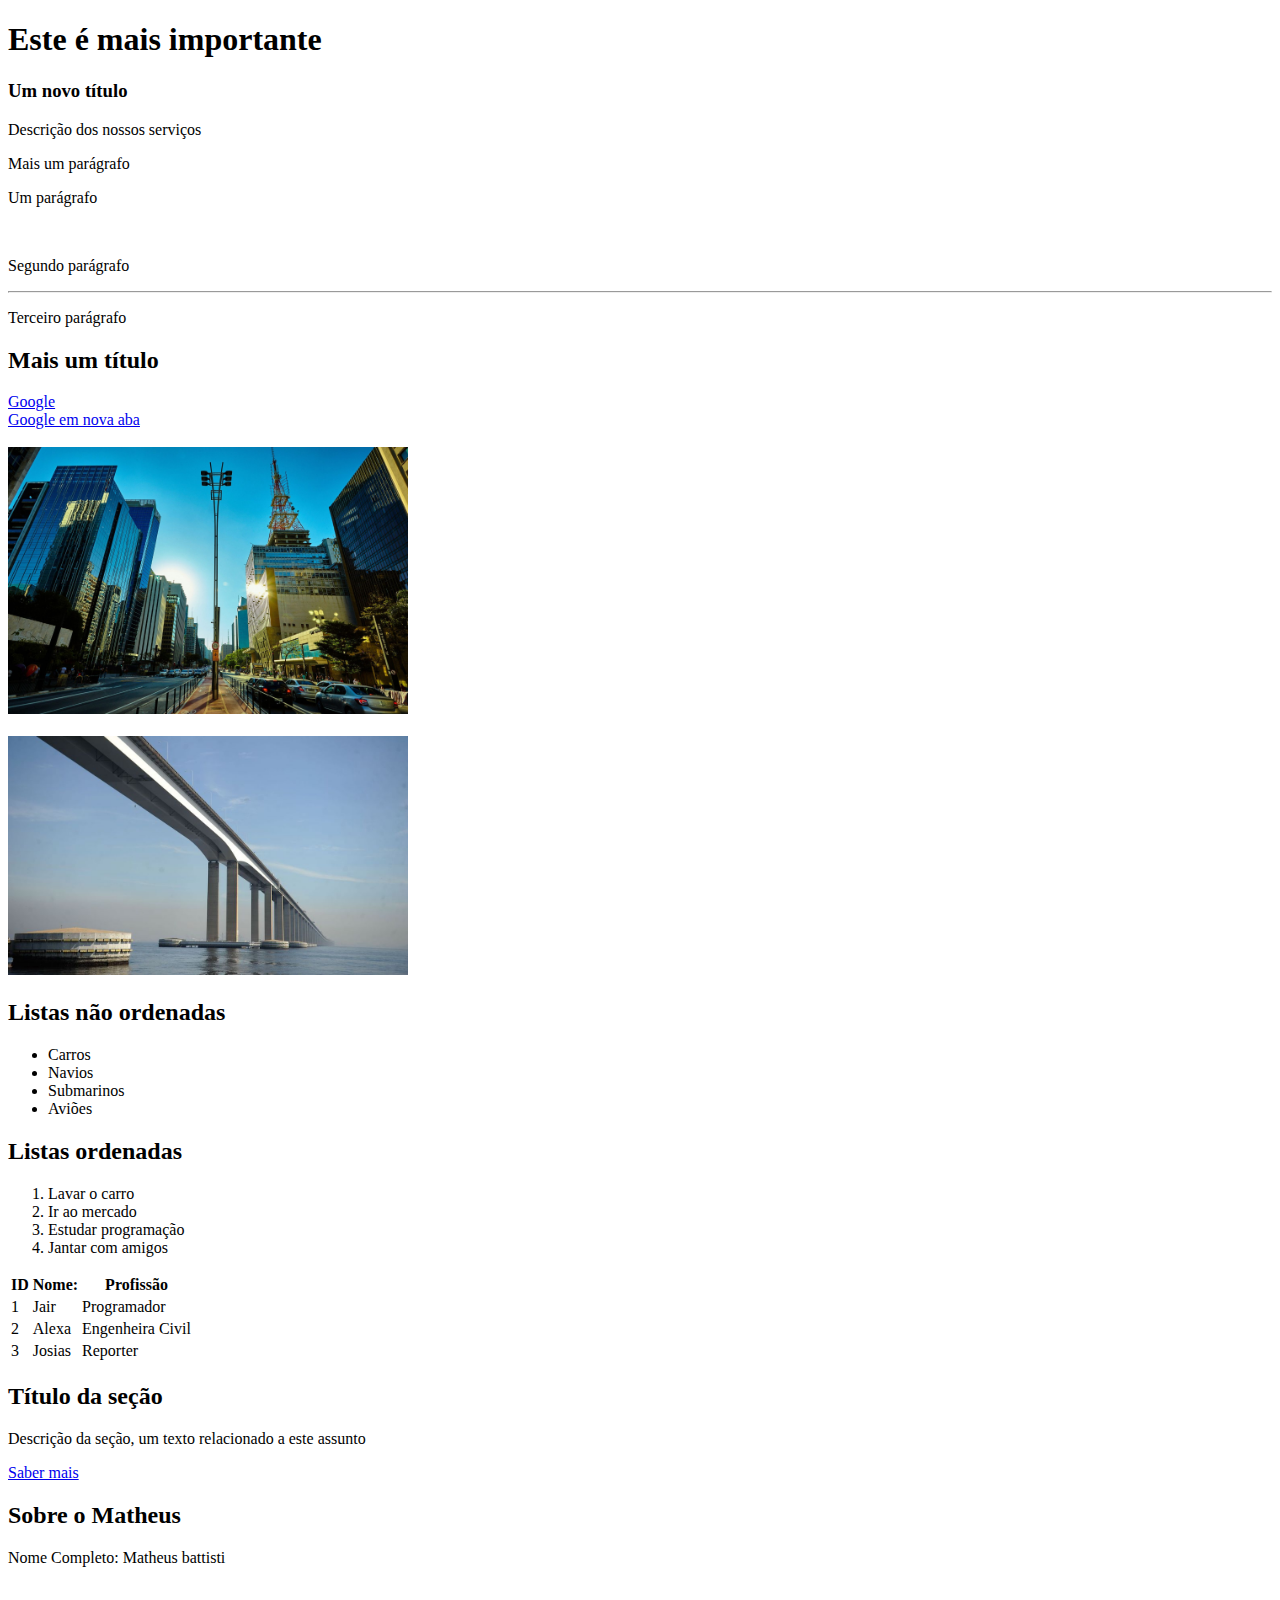
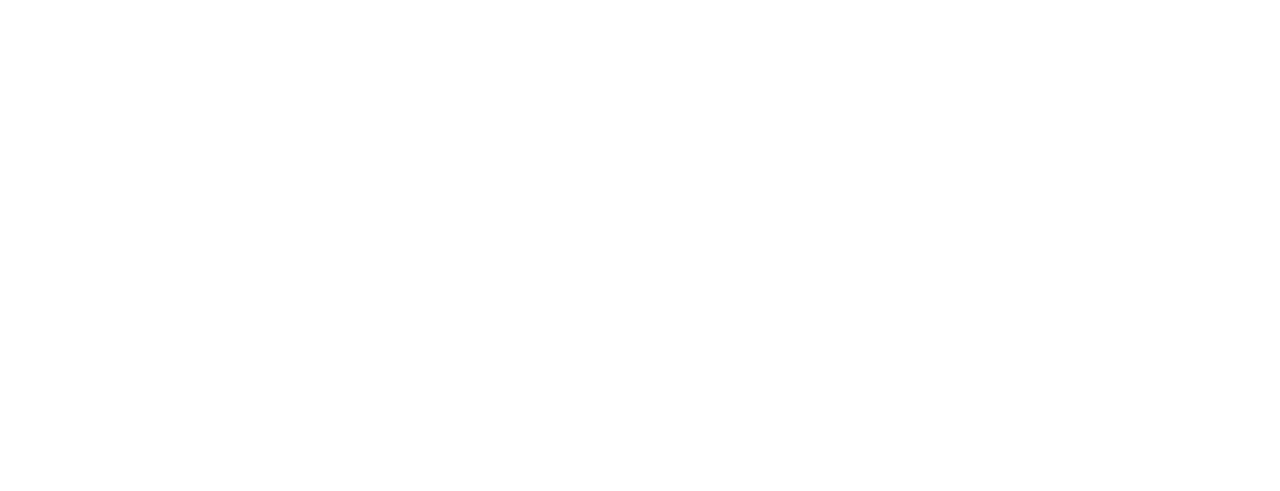
<file: 01_html/index.html>
<!DOCTYPE html>
<html>
    <head>
        <title>HTML fundamentos</title>
    </head>
    <body style="padding-bottom: 500px;">
        <!-- 1 - títulos -->
        <h1>Este é mais importante</h1>
        <h3>Um novo título</h3>

        <!-- 2 - parágrafos -->
        <p>Descrição dos nossos serviços</p>
        <p>Mais um parágrafo</p>

        <!-- 3 - tags sem conteúdo -->
        <p>Um parágrafo</p>
        <br>
        <p>Segundo parágrafo</p>
        <hr>
        <p>Terceiro parágrafo</p>

        <!-- 4 - comentários -->
        <!-- Este é um comentário -->
         <h2>Mais um título</h2>
         <!-- Outro comentário -->

        <!-- 5 - atributos -->
        <a href="https://www.google.com">Google</a>
        <br>

        <!-- 6 - abrir link nova aba-->
        <a href="https://www.google.com" target="_blank">Google em nova aba</a>
        <br>
        <br>

        <!-- 7 - imagem -->
         <img src="./img/city.jpg" width="400px" alt="Imagem da cidade">
         <br><br>

        <!-- 8 - atributo alt -->
         <img src="./img/bridge.jpg" width="400px" alt="Imagem da ponte">

        <!-- 9 - listas não ordenadas -->
         <h2>Listas não ordenadas</h2>
         <ul>
            <li>Carros</li>
            <li>Navios</li>
            <li>Submarinos</li>
            <li>Aviões</li>
         </ul>

         <!-- 10 - listas ordenadas -->
         <h2>Listas ordenadas</h2>
         <ol>
            <li>Lavar o carro</li>
            <li>Ir ao mercado</li>
            <li>Estudar programação</li>
            <li>Jantar com amigos</li>
         </ol>
        <!-- 11 - tabelas --> 
         <table>
            <tr>
                <th>ID</th>
                <th>Nome:</th>
                <th>Profissão</th>
            </tr>
             <tr>
                <td>1</td>
                <td>Jair</td>
                <td>Programador</td>
             </tr>
            <tr>
                <td>2</td>
                <td>Alexa</td>
                <td>Engenheira Civil</td>
           </tr>
            <tr>
                <td>3</td>
                <td>Josias</td>
                <td>Reporter</td>
            </tr>
         </table>
        <!-- 12 - div -->
         <div>
            <h2>Título da seção</h2>
            <p>Descrição da seção, um texto relacionado a este assunto</p>
            <a href="#">Saber mais</a>
         </div>
         <div>
            <h2>Sobre o Matheus</h2>
            <p>Nome Completo: Matheus battisti</p>
         </div>

    </body>
</html>
</file>
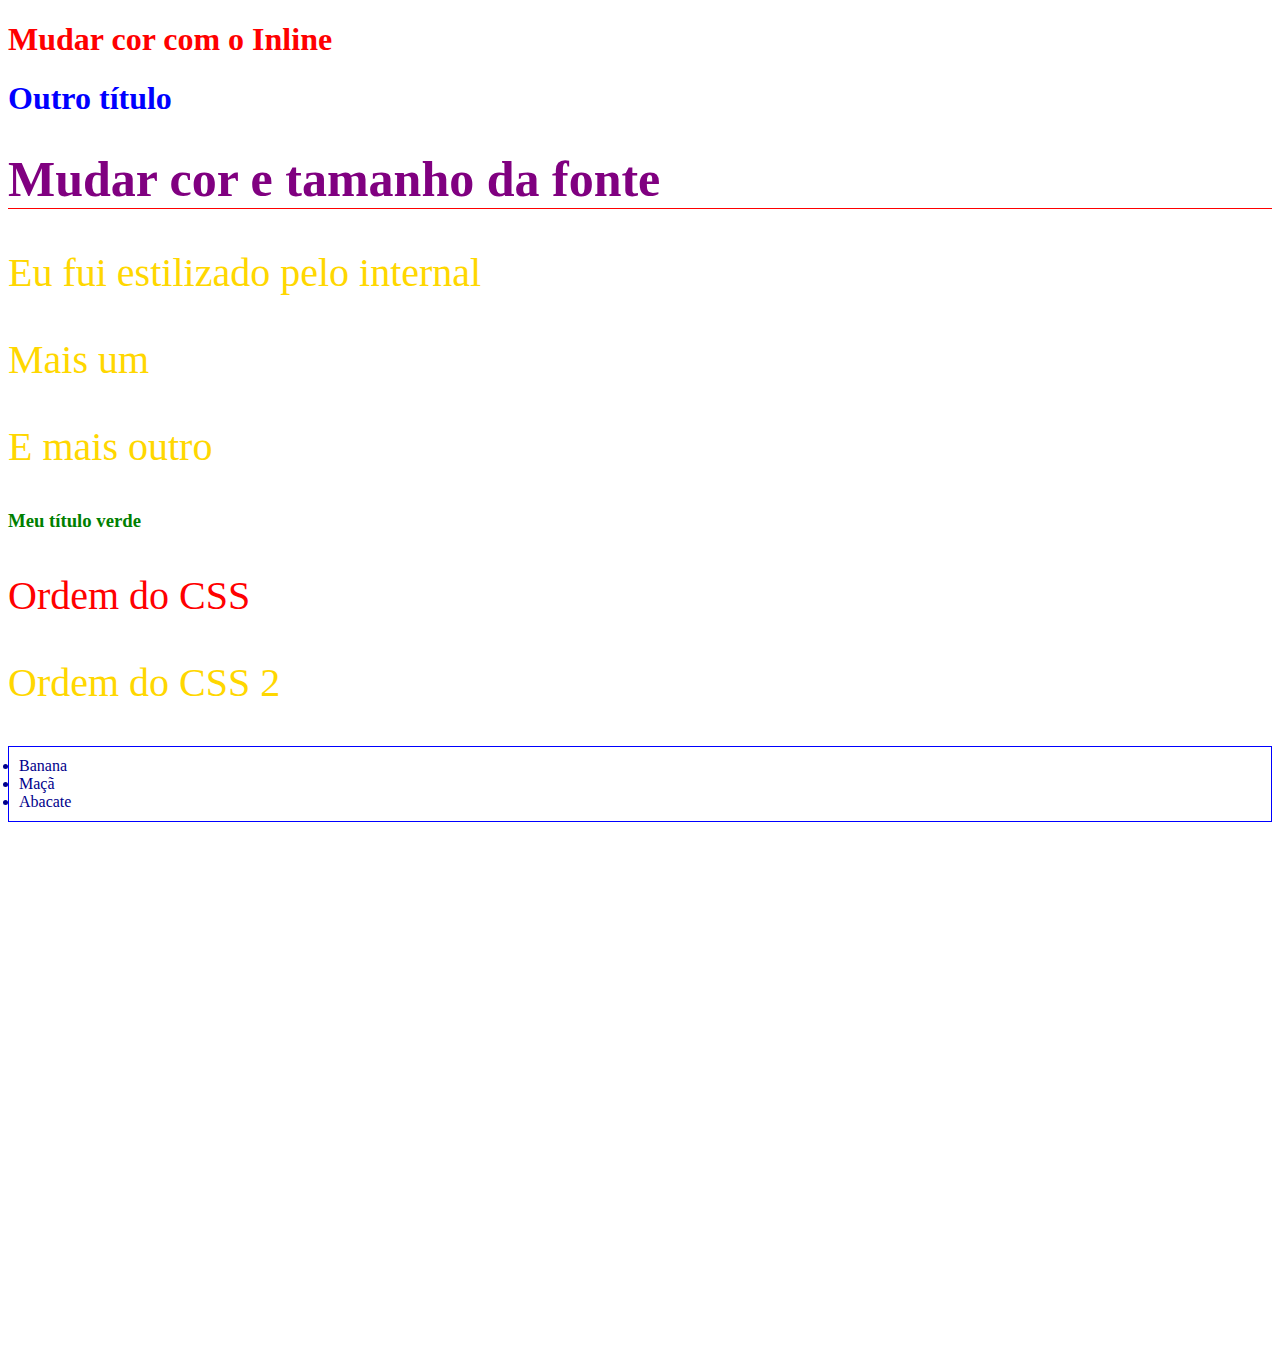
<file: 03_css/index.html>
<!DOCTYPE html>
<html lang="en">
<head>
    <meta charset="UTF-8">
    <meta name="viewport" content="width=device-width, initial-scale=1.0">
    <title>CSS</title>
    <!-- 3 - Internal CSS -->
     <style>
        p {
            color: gold;
            font-size: 40px;
        }
     </style>
     <!-- 4 - External CSS --> 
    <!-- Cascadin Style Sheets -->
      <link rel="stylesheet" href="./css/styles.css">
     <link rel="stylesheet" href="./css/lists.css">
</head>
<body>
    <!-- 1 -- Inline CSS -->
     <h1 style="color: red;">Mudar cor com o Inline</h1>
     <h1 style="color: blue;">Outro título</h1>

    <!-- 2 - Múltiplas regras -->
     <h1 style="color: purple; font-size: 50px; border-bottom: 1px solid red;">
        Mudar cor e tamanho da fonte
     </h1>

    <!-- 3 - Internal CSS -->
     <p>Eu fui estilizado pelo internal</p>
     <p>Mais um</p>
     <p>E mais outro</p>

    <!-- 4 - External CSS -->
     <h3>Meu título verde</h3>

    <!-- 5 - Ordem do CSS --> 
     <p style="color: red;">Ordem do CSS</p>
     <p>Ordem do CSS 2</p>

    <!-- 6 - multiplos CSS --> 
     <ul>
        <li>Banana</li>
        <li>Maçã</li>
        <li>Abacate</li>
     </ul>
     
</body>
</html>
</file>
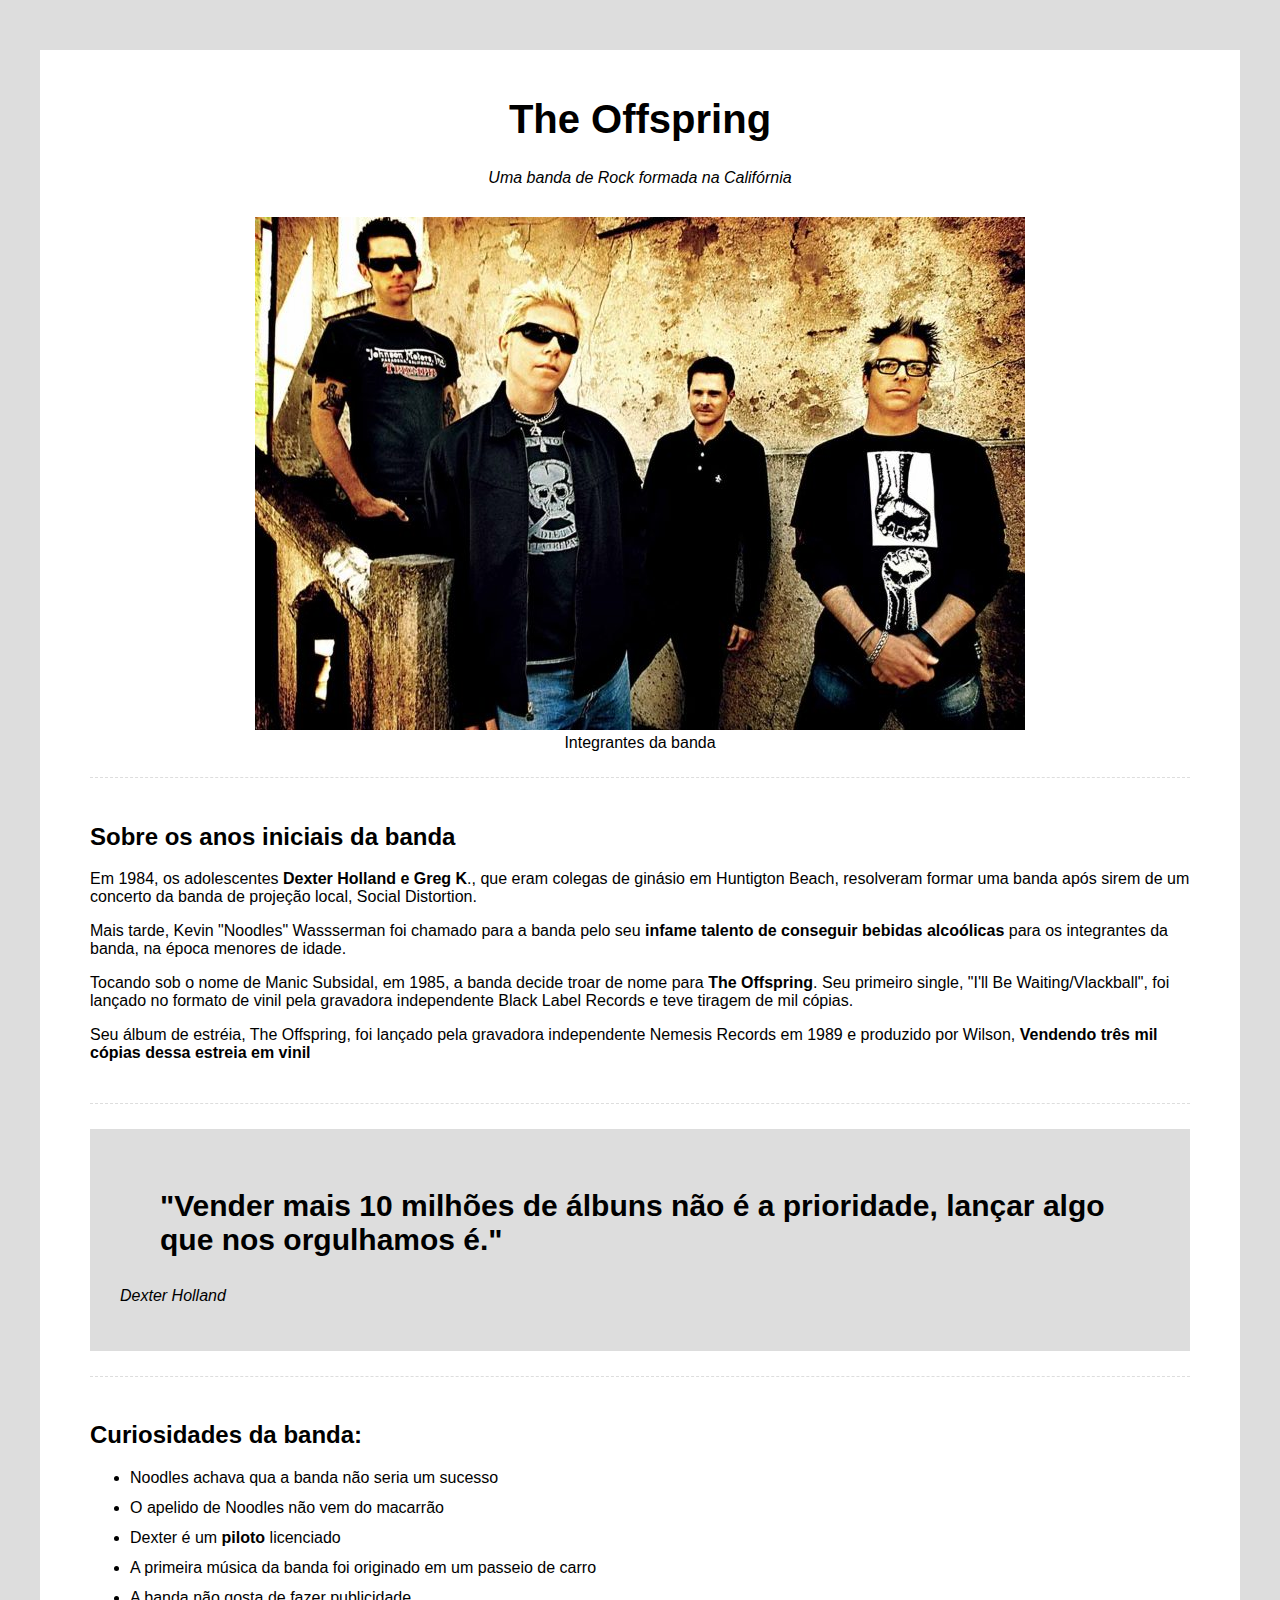
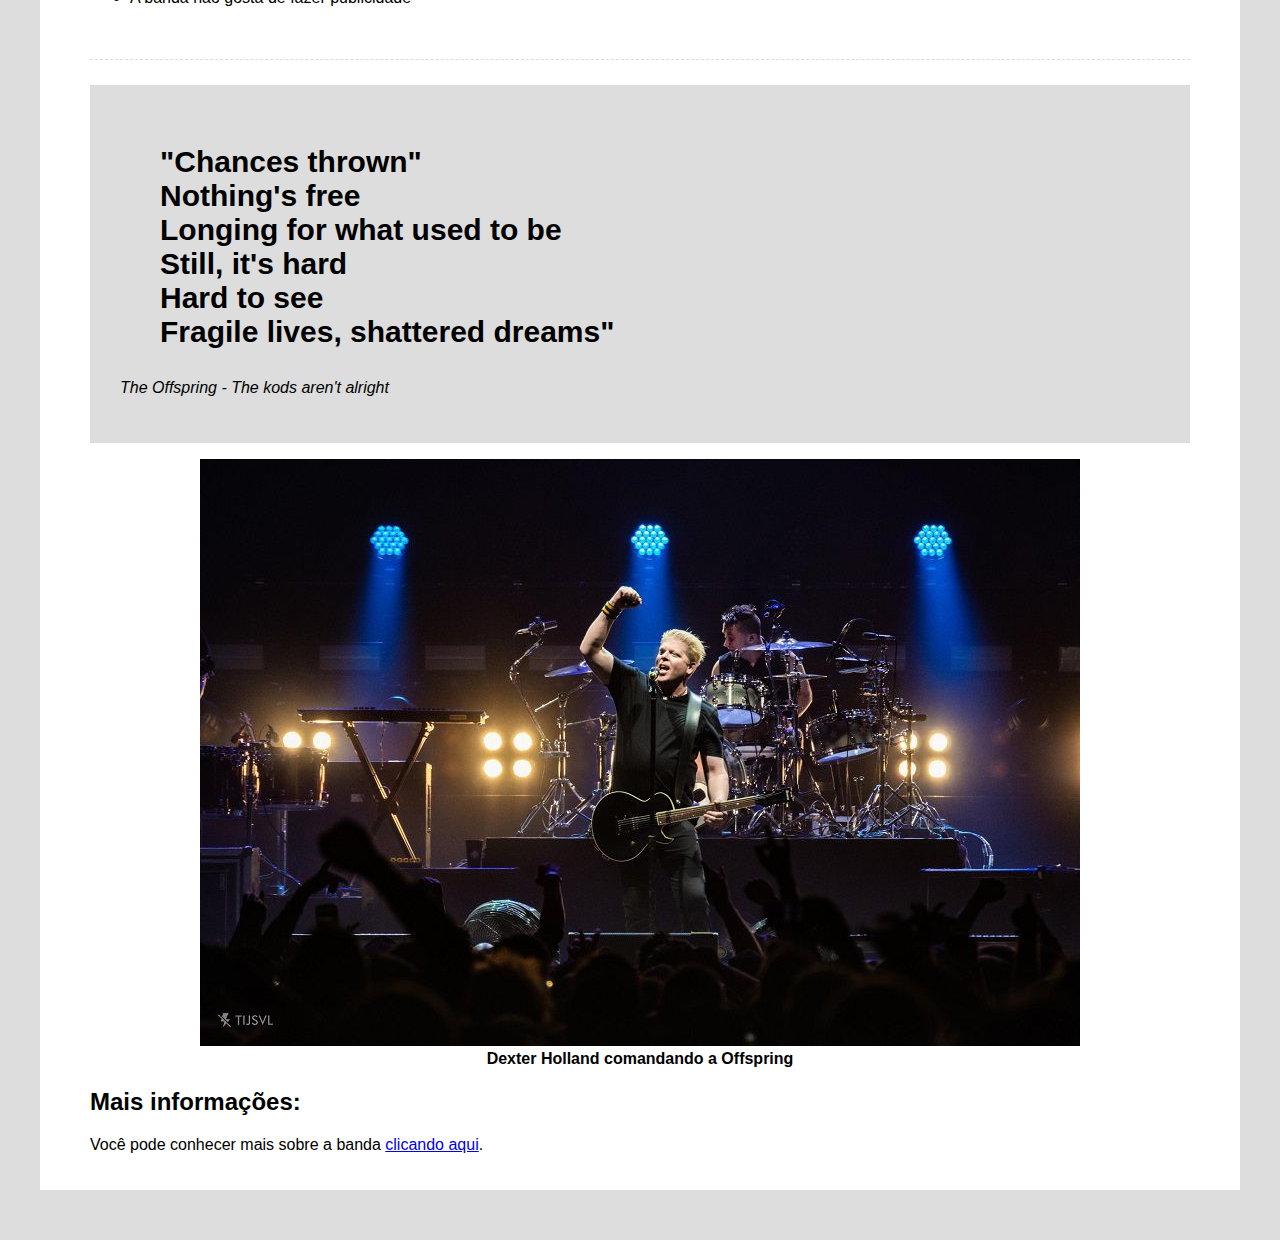
<file: 04_tributo/index.html>
<!DOCTYPE html>
<html lang="en">
<head>
    <meta charset="UTF-8">
    <meta name="viewport" content="width=device-width, initial-scale=1.0">
    <title>Página de Tributo: The Offspring</title>
    <link rel="stylesheet" href="css/styles.css">
</head>
<body>
    <div class="container">
        <!-- Cabeçalho -->
         <div class="header">
            <h1 class="main-title">The Offspring</h1>
            <p class="main-paragraph">Uma banda de Rock formada na Califórnia</p>
         </div>
         <!-- Imagem de destaque -->
          <div class="featured-image">
            <figure>
                <img src="img/offspring_1.jpg" alt="A banda The Offspring">
                <figcaption>Integrantes da banda</figcaption>
            </figure>
          </div>
         <!-- Biografia --> 
          <div class="biography-container">
            <h2>Sobre os anos iniciais da banda</h2>
            <p>
                Em 1984, os adolescentes <span class="bold">Dexter Holland e Greg K</span>., que eram colegas de ginásio em Huntigton Beach,  resolveram formar uma banda após sirem de um concerto da banda de projeção local, Social Distortion.
            </p>
            <p>
                Mais tarde, Kevin "Noodles" Wassserman foi chamado para a banda pelo seu <span class="bold">infame talento de conseguir bebidas alcoólicas</span> para os integrantes da banda, na época menores de idade.
            </p>
            <p>
                Tocando sob o nome de Manic Subsidal, em 1985, a banda decide troar de nome para <span class="bold">The Offspring</span>. Seu primeiro single, "I'll Be Waiting/Vlackball", foi lançado no formato de vinil pela gravadora independente Black Label Records e teve tiragem de mil cópias.
            </p>
            <p>
                Seu álbum de estréia, The Offspring, foi lançado pela gravadora independente Nemesis Records em 1989 e produzido por Wilson, <span class="bold">Vendendo três mil cópias dessa estreia em vinil</span>
            </p>
          </div>
          <!-- Container dde citação -->
           <div class="quotes-container">
                <blockquote>
                    "Vender mais 10 milhões de álbuns não é a prioridade, lançar algo que nos orgulhamos é."
                </blockquote>
                <p>Dexter Holland</p>
           </div>
           <!-- Curiosidades -->
            <div class="curiosities-container">
                <h2>Curiosidades da banda:</h2>
                <ul>
                    <li>Noodles achava qua a banda não seria um sucesso</li>
                    <li>O apelido de Noodles não vem do macarrão</li>
                    <li>Dexter é um <span class="bold">piloto</span> licenciado</li>
                    <li>A primeira música da banda foi originado em um passeio de carro</li>
                    <li>A banda não gosta de fazer publicidade</li>
                </ul>
            </div>
            <!-- Segunda citação -->
             <div class="quotes-container">
                <blockquote>
                    "Chances thrown" <br>
                    Nothing's free <br>
                    Longing for what used to be <br>
                    Still, it's hard <br>
                    Hard to see <br>
                    Fragile lives, shattered dreams"
                </blockquote>
                <p>The Offspring - The kods aren't alright</p>
             </div>
             <!-- Segunda imagem -->
              <div class="img-bold">
                <figure>
                    <img src="img/offspring_2.jpeg" alt="The Offspring rm um shows">
                    <figcaption>Dexter Holland comandando a Offspring</figcaption>
                </figure>
              </div>
              <!-- Mais informações -->
               <div class="moreinfo-container">
                <h2>Mais informações:</h2>
                <p>Você pode conhecer mais sobre a banda <a href="https://pt.wikipedia.org/wiki/The_Offspring">clicando aqui</a>.</p>
               </div>
    </div>
    
</body>
</html>
</file>
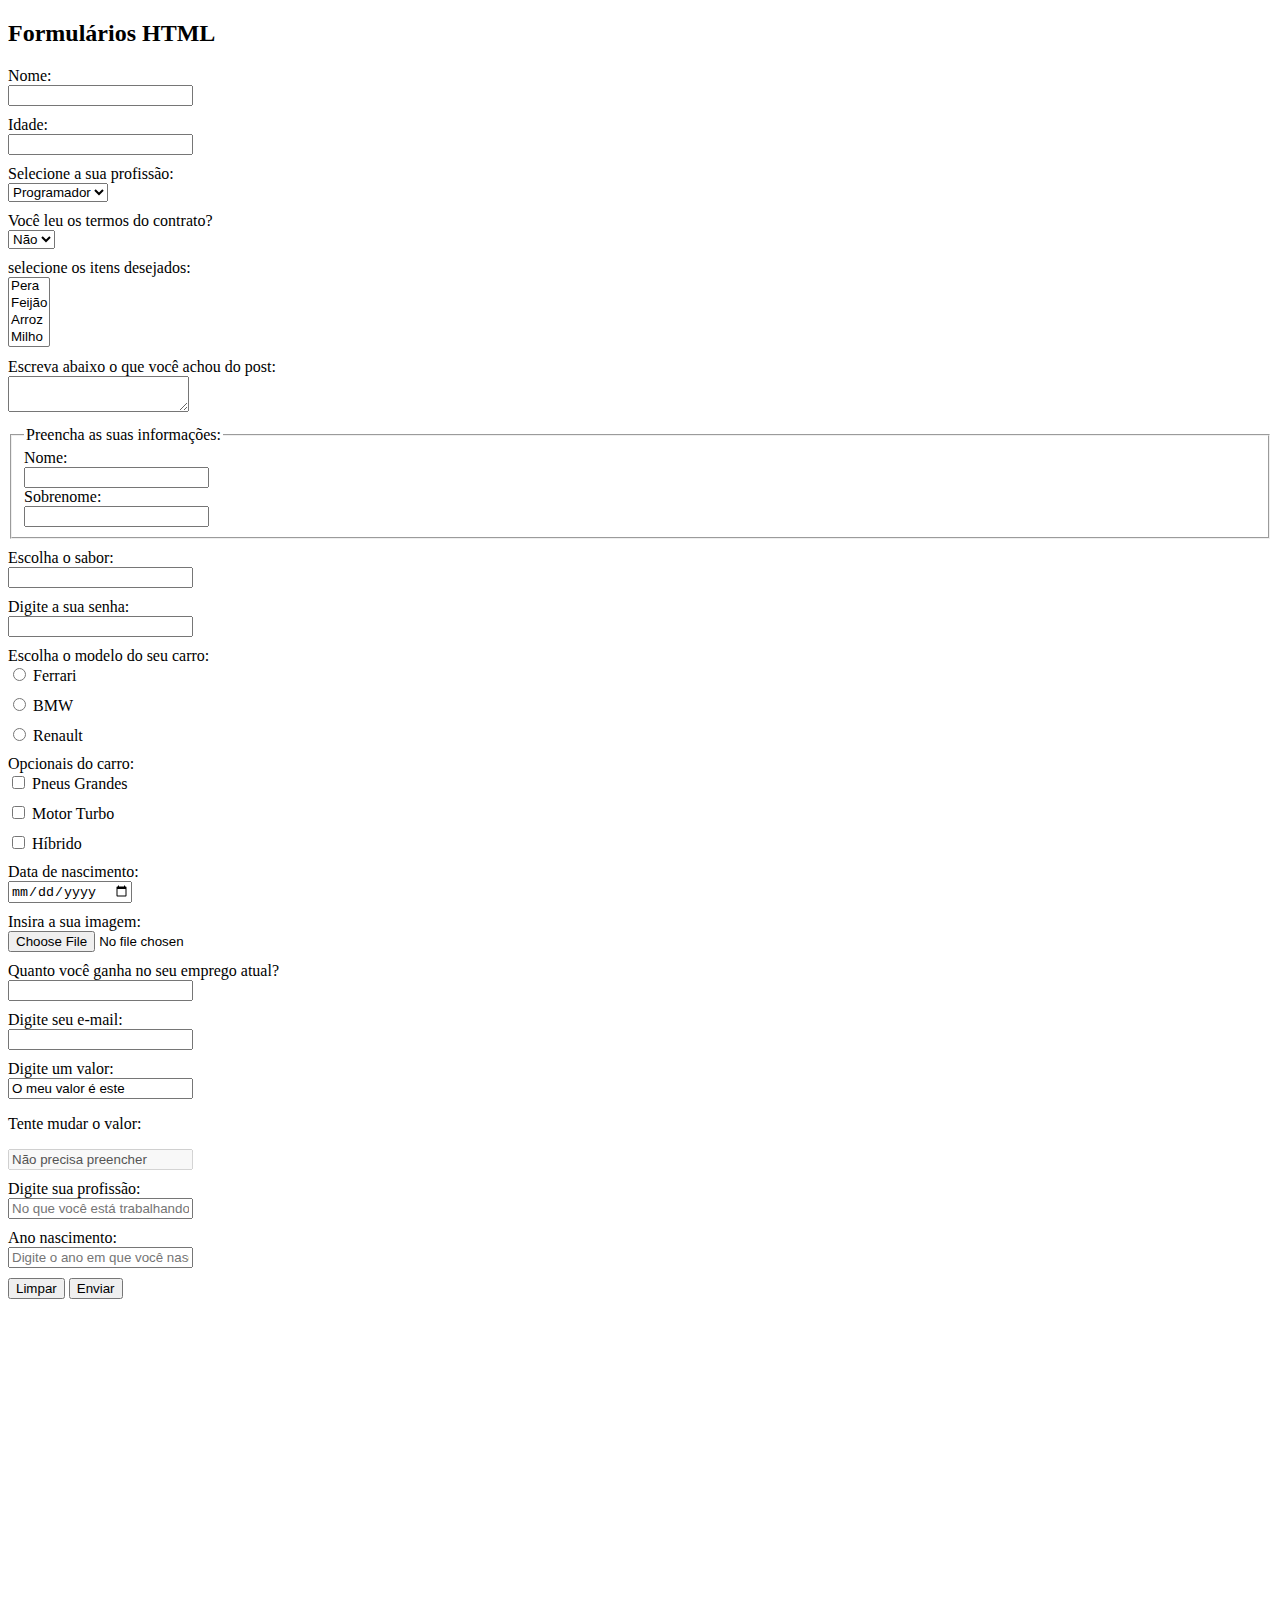
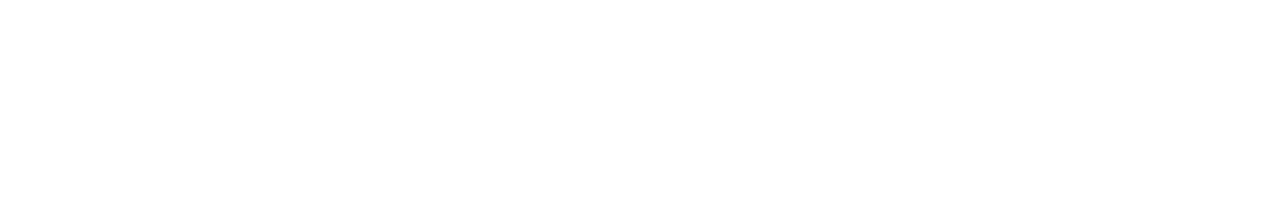
<file: 05_form/index.html>
<!DOCTYPE html>
<html lang="pt-br">
  <head>
    <meta charset="UTF-8" />
    <meta name="viewport" content="width=device-width, initial-scale=1.0" />
    <title>Formulário</title>
    <link rel="stylesheet" href="css/styles.css" />
  </head>
  <body>
    <h2>Formulários HTML</h2>
    <!-- 1 - Primeiro formaulário -->
    <!-- 2 - Atributos do formulário -->
    <form action="register.php" method="get">
      <div>
        <label>Nome:</label>
        <input type="text" />
      </div>
      <!-- 3 - atributo name -->
      <div>
        <!-- 4 - atributo label -->
        <label for="age">Idade:</label>
        <input type="text" name="age" />
      </div>
      <!-- 6 - select -->
      <div>
        <label for="job">Selecione a sua profissão:</label>
        <select name="job">
          <option value="programador">Programador</option>
          <option value="tester">Tester/QA</option>
          <option value="devops">DevOps</option>
        </select>
      </div>
      <!-- 7 - selected -->
      <div>
        <label for="contract">Você leu os termos do contrato?</label>
        <select name="contract">
          <option value="sim">Sim</option>
          <option value="nao" selected>Não</option>
        </select>
      </div>

      <!-- 8 - multiplas opções -->
      <div>
        <label for="items">selecione os itens desejados:</label>
        <select name="itens" multiple>
          <option value="pera">Pera</option>
          <option value="feijao">Feijão</option>
          <option value="arroz">Arroz</option>
          <option value="milho">Milho</option>
        </select>
      </div>
      <!-- 9 - textarea -->
      <div>
        <label for="comment">Escreva abaixo o que você achou do post:</label>
        <textarea name="comment"></textarea>
      </div>
      <!-- 10 - fieldse e legend-->
      <div>
        <fieldset>
          <legend>Preencha as suas informações:</legend>
          <label for="firstname">Nome:</label>
          <input type="text" name="firstname" />
          <label for="lastname">Sobrenome:</label>
          <input type="text" name="lastname" />
        </fieldset>
      </div>
      <!-- 11 - datalist -->
      <div>
        <label for="flavor">Escolha o sabor:</label>
        <input type="text" list="flavors" name="flavor" />

        <datalist id="flavors">
          <option value="Cereja"></option>
          <option value="Morango"></option>
          <option value="Abacaxi"></option>
          <option value="Chocolate"></option>
        </datalist>
      </div>
      <!-- 12 - senha -->
      <div>
        <label for="password">Digite a sua senha:</label>
        <input type="password" name="password" />
      </div>
      <!-- 14 - radion button -->
      <div>
        <label for="car_model">Escolha o modelo do seu carro:</label>
        <div class="radio">
          <input type="radio" value="ferrari" name="car_model" />
          <label for="ferrari">Ferrari</label>
        </div>
        <div class="radio">
          <input type="radio" value="bmw" name="car_model" />
          <label for="bmw">BMW</label>
        </div>
        <div class="radio">
          <input type="radio" value="renault" name="car_model" />
          <label for="renault">Renault</label>
        </div>
      </div>
      <!-- 15 - checkbox -->
      <div>
        <label for="optionals">Opcionais do carro:</label>
        <div class="radio">
          <input type="checkbox" name="optionals[]" value="big_tires" />
          <label for="big_tires">Pneus Grandes</label>
        </div>
        <div class="radio">
          <input type="checkbox" name="optionals[]" value="turbo_engine" />
          <label for="turbo_engine">Motor Turbo</label>
        </div>
        <div class="radio">
          <input type="checkbox" name="optionals[]" value="hybrid" />
          <label for="hybrid">Híbrido</label>
        </div>
      </div>
      <!-- 16  - datas -->
      <div>
        <label for="birthday">Data de nascimento:</label>
        <input type="date" name="birthday" />
      </div>

      <!-- 17  - arquivos -->
      <div>
        <label for="image">Insira a sua imagem:</label>
        <input type="file" name="image" />
      </div>
      <!-- 18 - numeros -->
      <div>
        <label for="salary">Quanto você ganha no seu emprego atual?</label>
        <input type="number" name="salary" />
      </div>

      <!-- 19 - emails -->
      <div>
        <label for="email">Digite seu e-mail:</label>
        <input type="email" name="email" />
      </div>
      <!-- 20 - value -->
      <div>
        <label for="value">Digite um valor:</label>
        <input type="text" value="O meu valor é este" name="value" />
      </div>
      <!-- 21 - desable -->
      <div>
        <p>Tente mudar o valor:</p>
        <input type="text" value="Não precisa preencher" disabled />
      </div>
      <!-- 22 - placeholder -->
      <div>
        <label for="currentjob">Digite sua profissão:</label>
        <input
          type="text"
          name="currentjob"
          placeholder="No que você está trabalhando agora?"
        />
      </div>
      <!-- 23 - required -->
      <div>
        <label for="bithyear">Ano nascimento:</label>
        <input
          type="text"
          placeholder="Digite o ano em que você nasceu"
          required
        />
      </div>
      <!-- 13 - resetar form -->
      <input type="reset" value="Limpar" />
      <!-- 5 - envio de form -->
      <input type="submit" value="Enviar" />
    </form>
  </body>
</html>
</file>
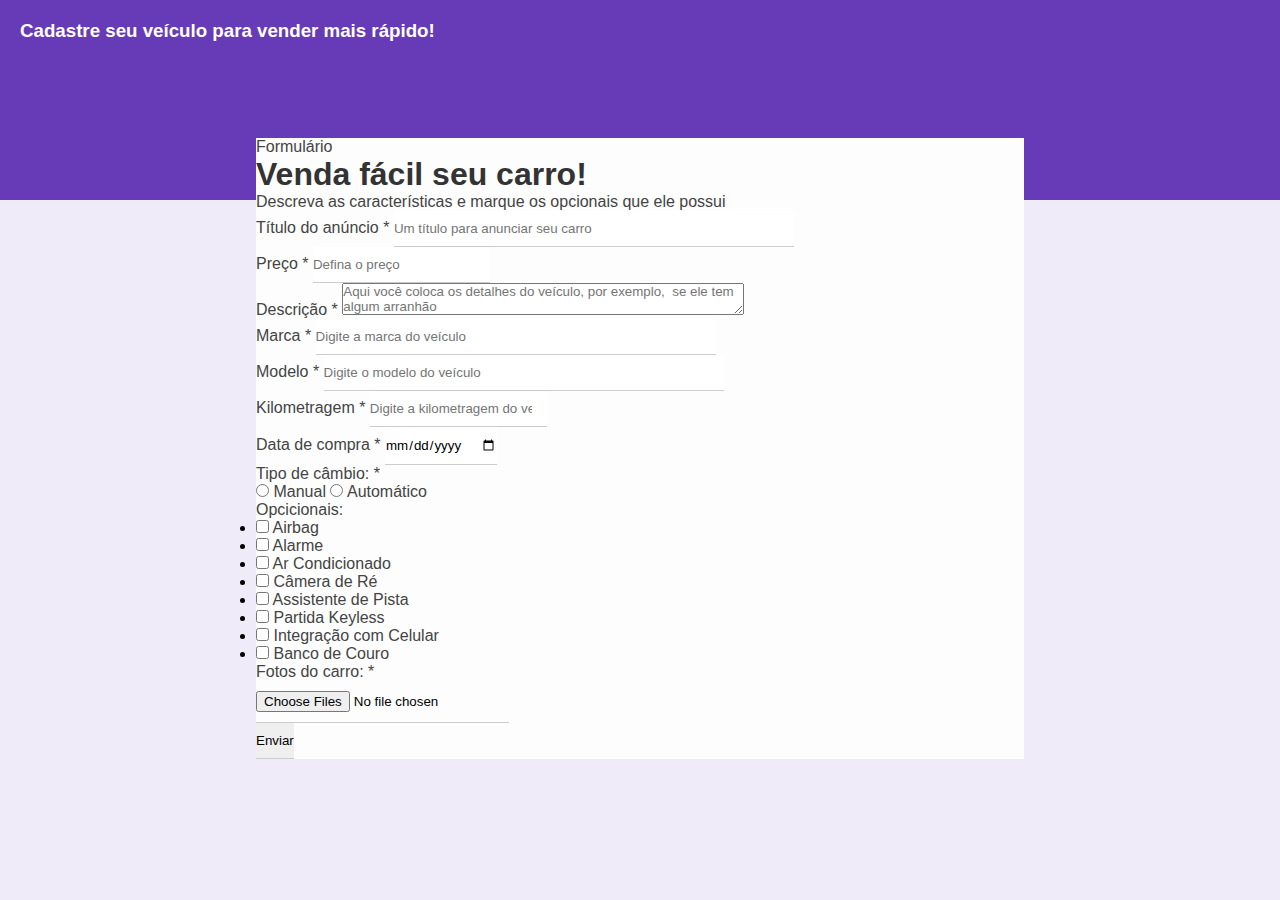
<file: 06_form_project/index.html>
<!DOCTYPE html>
<html lang="en">
  <head>
    <meta charset="UTF-8" />
    <meta name="viewport" content="width=device-width, initial-scale=1.0" />
    <title>Venda seu carro</title>
    <link rel="stylesheet" href="css/styles.css" />
  </head>
  <body>
    <div class="container">
      <div class="header">
        <h3>Cadastre seu veículo para vender mais rápido!</h3>
      </div>
      <div class="form-container">
        <div class="form-header">
          <p>Formulário</p>
        </div>
        <div class="form-body">
          <h1 class="form-title">Venda fácil seu carro!</h1>
          <p>
            Descreva as características e marque os opcionais que ele possui
          </p>
          <form action="">
            <div class="box-input">
              <label for="title">
                Título do anúncio <span class="required-field">*</span>
              </label>
              <input
                type="text"
                name="title"
                id="title"
                class="block"
                placeholder="Um título para anunciar seu carro"
                minlength="1"
                maxlength="30"
                required
              />
            </div>
            <div class="box-input">
              <label for="price">
                Preço <span class="required-field">*</span>
              </label>
              <input
                type="number"
                name="price"
                id="price"
                class="block"
                placeholder="Defina o preço"
                required
              />
            </div>
            <div class="box-input">
              <label for="description">
                Descrição <span class="required-field">*</span>
              </label>
              <textarea
                name="description"
                id="description"
                class="block"
                placeholder="Aqui você coloca os detalhes do veículo, por exemplo,  se ele tem algum arranhão"
              ></textarea>
              <div class="box-input">
                <label for="brand">
                  Marca <span class="required-field">*</span>
                </label>
                <input
                  type="text"
                  name="brand"
                  id="brand"
                  class="block"
                  placeholder="Digite a marca do veículo"
                  required
                />
            </div>
              <div class="box-input">
                <label for="model">
                  Modelo <span class="required-field">*</span>
                </label>
                <input
                  type="text"
                  name="model"
                  id="model"
                  class="block"
                  placeholder="Digite o modelo do veículo"
                required
                />
            </div>
              <div class="box-input"></div>
              <label for="mileage">
                Kilometragem <span class="required-field">*</span>
              </label>
              <input
                type="number"
                name="mileage"
                id="mileage"
                class="block"
                placeholder="Digite a kilometragem do veículo"
                required
              />
            </div>
            <div class="box-input">
              <label for="purchase_date">
                Data de compra <span class="required-field">*</span>
              </label>
              <input
                type="date"
                name="purchase_date"
                id="purchase_date"
                class="block"
                required
              />
            </div>
            <div class="box-input">
                <p>Tipo de câmbio: <span class="required-field">*</span></p>
                <input type="radio" id="manual" name="gear">
                <label for="manual">Manual</label>
                <input type="radio" id="auto" name="gear">
                <label for="auto">Automático</label>
              </div>
              <div class="optional-box">
                <p>Opcicionais:</p>
                <ul class="optional-list">
                  <li>
                    <input type="checkbox" id="airbag" name="optional[]" value="airbag">
                    <label for="airbag">Airbag</label>
                  </li>
                  <li>
                    <input type="checkbox" id="alarm" name="optional[]" value="alarm">
                    <label for="alarm">Alarme</label>
                  </li>
                  <li>
                    <input type="checkbox" id="ac" name="optional[]" value="ac">
                    <label for="ac">Ar Condicionado</label>
                  </li>
                  <li>
                    <input type="checkbox" id="reverse_camera" name="optional[]" value="reverse_camera">
                    <label for="reverse_camera">Câmera de Ré</label>
                  </li>
                </ul>
              </div>
              <div class="optional-box">
                <ul class="optional-list">
                  <li>
                    <input type="checkbox" id="lane_assist" name="optional[]" value="lane_assist">
                    <label for="lane_assist">Assistente de Pista</label>
                  </li>
                  <li>
                    <input type="checkbox" id="keyless" name="optional[]" value="keyless">
                    <label for="keyless">Partida Keyless</label>
                  </li>
                  <li>
                    <input type="checkbox" id="smartphone" name="optional[]" value="smartphone">
                    <label for="smartphone">Integração com Celular</label>
                  </li>
                  <li>
                    <input type="checkbox" id="leather_seat" name="optional[]" value="leather_seat">
                    <label for="leather_seat">Banco de Couro</label>
                  </li>
                </ul>
              </div>
              <div class="box-input">
                <p>Fotos do carro: <span class="required-field">*</span></p>
                <input type="file" multiple accept="image/png, image/jpg" id="images" name="images" required>
              </div>
            <input type="submit" value="Enviar" class="btn-submit" />
          </form>
        </div>
      </div>
    </div>
  </body>
</html>
</file>
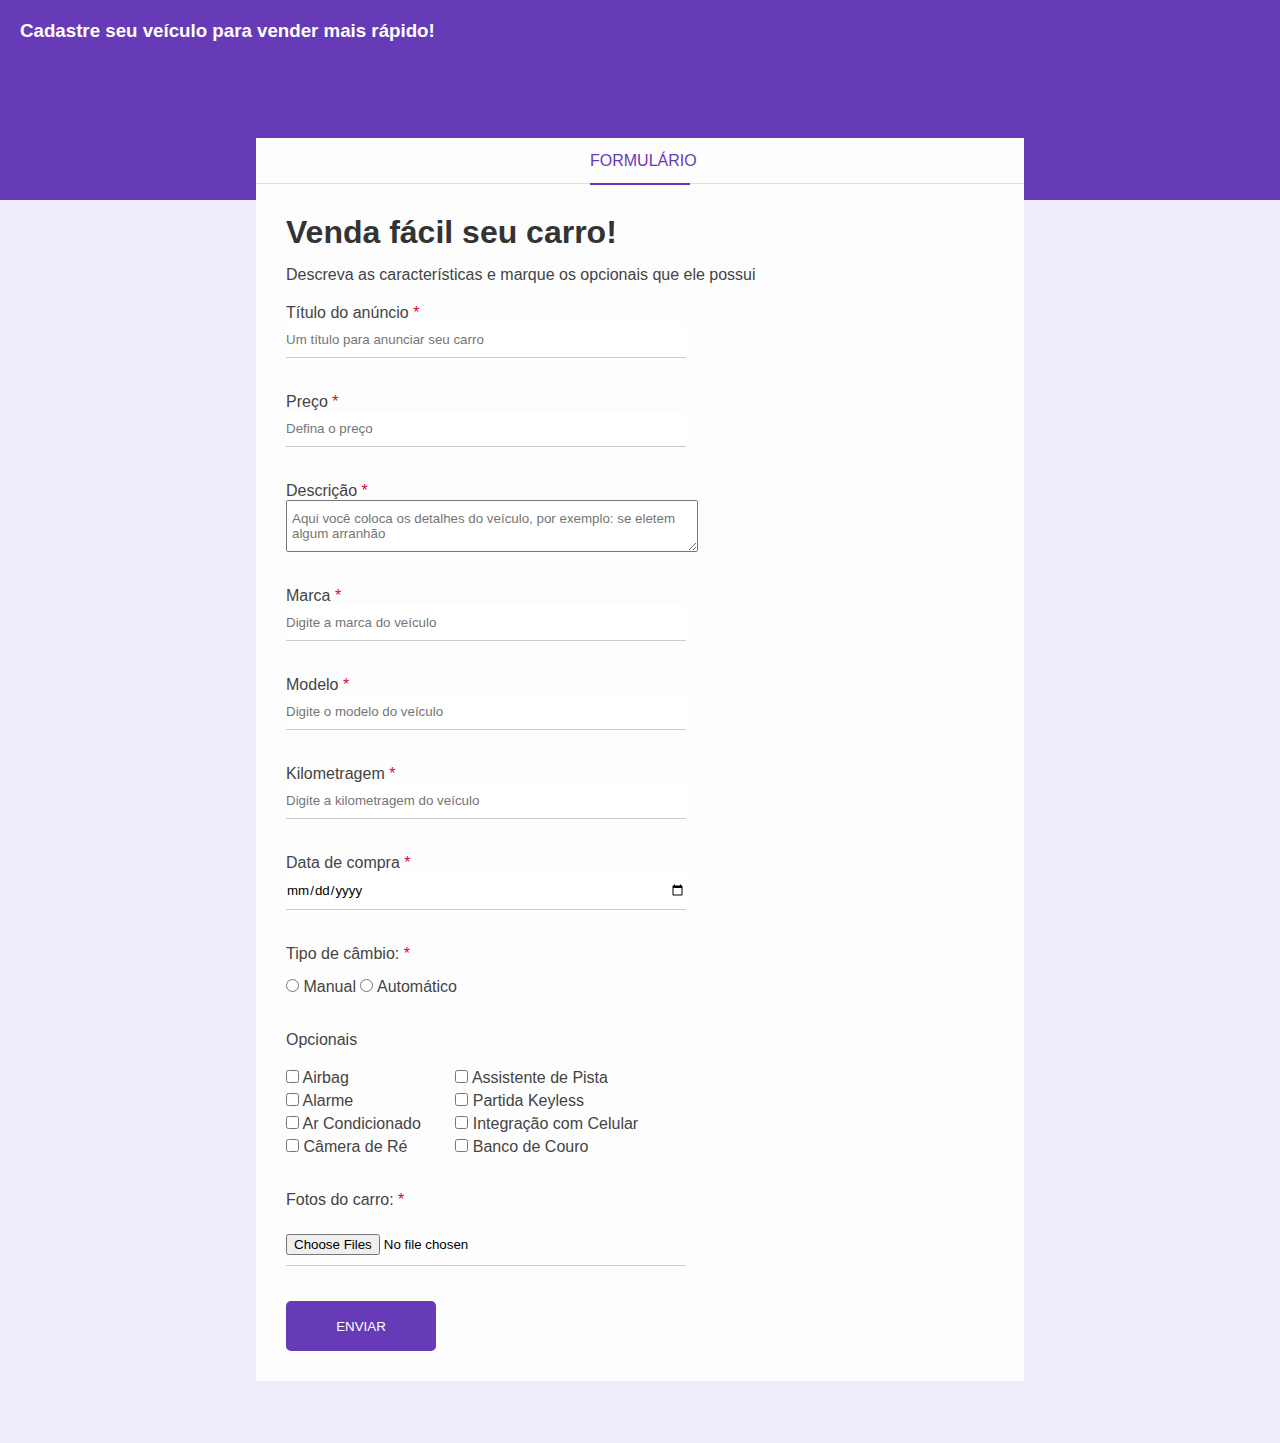
<file: projeto_formulario/index.html>
<!DOCTYPE html>
<html lang="en">
  <head>
    <meta charset="UTF-8" />
    <meta name="viewport" content="width=device-width, initial-scale=1.0" />
    <title>Venda seu carro</title>
    <link rel="stylesheet" href="./css/styles.css" />
  </head>
  <body>
    <div class="container">
      <!-- cabeçalho -->
      <div class="header">
        <h3>Cadastre seu veículo para vender mais rápido!</h3>
      </div>
      <!-- container do formulário -->
      <div class="form-container">
        <!-- Cabeçalho do formulário -->
        <div class="form-header">
          <p>Formulário</p>
        </div>
        <!-- corpo do formulário -->
        <div class="form-body">
          <!-- título do formulário -->
          <h1 class="form-title">Venda fácil seu carro!</h1>
          <p>
            Descreva as características e marque os opcionais que ele possui
          </p>
          <!-- início do formulário -->
          <form>
            <div class="box-input">
              <label for="title"
                >Título do anúncio <span class="required-field">*</span></label
              >
              <input
                type="text"
                name="title"
                id="title"
                class="block"
                placeholder="Um título para anunciar seu carro"
                minlength="1"
                maxlength="30"
                required
              />
            </div>

            <div class="box-input">
              <label for="price"
                >Preço <span class="required-field">*</span></label
              >
              <input
                type="number"
                name="price"
                id="price"
                class="block"
                placeholder="Defina o preço"
                required
              />
            </div>

            <div class="box-input">
              <label for="description"
                >Descrição <span class="required-field">*</span></label
              >
              <textarea
                name="description"
                id="description"
                class="block"
                placeholder="Aqui você coloca os detalhes do veículo, por exemplo: se eletem algum arranhão"
              ></textarea>
            </div>

            <div class="box-input">
              <label for="brand"
                >Marca <span class="required-field">*</span></label
              >
              <input
                type="text"
                name="brand"
                id="brand"
                class="block"
                placeholder="Digite a marca do veículo"
                required
              />
            </div>

            <div class="box-input">
              <label for="model"
                >Modelo <span class="required-field">*</span></label
              >
              <input
                type="text"
                name="model"
                id="model"
                class="block"
                placeholder="Digite o modelo do veículo"
                required
              />
            </div>

            <div class="box-input">
              <label for="mileage"
                >Kilometragem <span class="required-field">*</span></label
              >
              <input
                type="number"
                name="mileage"
                id="mileage"
                class="block"
                placeholder="Digite a kilometragem do veículo"
                required
              />
            </div>

            <div class="box-input">
              <label for="purchase_date"
                >Data de compra <span class="required-field">*</span></label
              >
              <input
                type="date"
                name="purchase_date"
                id="purchase_date"
                class="block"
                required
              />
            </div>

            <div class="box-input">
              <p>Tipo de câmbio: <span class="required-field">*</span></p>
              <input type="radio" id="manual" name="gear" />
              <label for="manual">Manual</label>
              <input type="radio" id="auto" name="gear" />
              <label for="auto">Automático</label>
            </div>

            <div class="optional-box">
              <p>Opcionais</p>
              <ul class="optional-list">
                <li>
                  <input
                    type="checkbox"
                    id="airbag"
                    name="optional[]"
                    value="airbag"
                  />
                  <label for="airbag">Airbag</label>
                </li>

                <li>
                  <input
                    type="checkbox"
                    id="alarm"
                    name="optional[]"
                    value="alarm"
                  />
                  <label for="alarm">Alarme</label>
                </li>

                <li>
                  <input type="checkbox" id="ac" name="optional[]" value="ac" />
                  <label for="ac">Ar Condicionado</label>
                </li>

                <li>
                  <input
                    type="checkbox"
                    id="reverse_camera"
                    name="optional[]"
                    value="reverse_camera"
                  />
                  <label for="reverse_camera">Câmera de Ré</label>
                </li>
              </ul>
            </div>

            <div class="optional-box">
              <ul class="optional-list">
                <li>
                  <input
                    type="checkbox"
                    id="lane_assist"
                    name="optional[]"
                    value="lane_assist"
                  />
                  <label for="lane_assist">Assistente de Pista</label>
                </li>

                <li>
                  <input
                    type="checkbox"
                    id="keyless"
                    name="optional[]"
                    value="keyless"
                  />
                  <label for="keyless">Partida Keyless</label>
                </li>

                <li>
                  <input
                    type="checkbox"
                    id="smartphone"
                    name="optional[]"
                    value="smartphone"
                  />
                  <label for="smartphone">Integração com Celular</label>
                </li>

                <li>
                  <input
                    type="checkbox"
                    id="leather_seat"
                    name="optional[]"
                    value="leather_seat"
                  />
                  <label for="leather_seat">Banco de Couro</label>
                </li>
              </ul>
            </div>

            <div class="box-input">
              <p>Fotos do carro: <span class="required-field">*</span></p>
              <input
                type="file"
                multiple
                accept="image/png, image/jpg"
                id="images"
                name="images"
                required
              />
            </div>
            <input type="submit" value="Enviar" class="btn-submit"/>
          </form>
          <!-- fim do formulário -->
        </div>
      </div>
    </div>
  </body>
</html>
</file>
<file: 03_css/css/styles.css>
/* 4 - External CSS -*/
body {
    padding-bottom: 500px;
}

h3 {
    color: green;
}

/*p {
    color: blueviolet;
}
 */

/* Algum comentário */
/* Outro comentário */

/* 7 - classes */
.paragraph {
    background-color: #000;
    color: aqua;
    padding: 5px;
}

/* 8 - Ids */
#exclusive-title {
    background-color: purple;
    color: yellow;
    padding: 10px;
}

/* 9 - ordem das regras */
h2 {
    border-bottom: 2px solid red;
}

.titulo {
    border-bottom: 3px solid blue;
}

#outro-titulo {
    border-bottom: 4px solid green;
}

/* 10 - Nome de cores */
.color-name {
    color: crimson;
}

/* 11 - Cores hexadecimal */
.hex {
    color: #55a398;
}

.hex2 {
    color: #0c2d30;
}

/* 12 - mais sobre hex */
.simple-hex {
    color: #333;
}

.simple-hex-2 {
    color: #a5f;
}

/* 13 Cores RGB */
.rgb {
    color: rgb(255, 0, 0);
}

.mixed-rgb {
    color: rgb(199, 21, 47);
}

/* 14 Cores RGBa */
.rgba {
    color: rgba(100, 199, 45, 0.3);
}

/* 15 - Cores HSL */

.hsl {
   color: hsl(100, 20%, 50%); 
}

.hsl-2 {
    color: hsl(201, 82%, 48%);
}

/* 16 - background-color */
.bg {
    background-color: #000;
    color: yellow;
}

.bg-2 {
    background-color: rgb(200, 20, 40);
    color: #00eaff;
}

/* 17 - backgroud opacity */

.bg-opacity {
    background-color: green;
    opacity: 0.2;
}

.bg-opacity-2 {
    background-color: #999;
    color: #000;
    opacity: 0.8;
}

/* 18 - RGBA com opacidade */
.rgba-opacity {
    background-color: rgba(90, 120, 20, 0.2);
    color: #000;
}

/* 19 - bg image */
.bg-image {
    background-image: url("../img/city.jpg");
    padding: 10px;
    color: #fff;
}

/* 20 centralizar bg image */

.not-centered-bg,
.centered-bg {
    height: 400px;
    width: 400px;
    background-image: url(../img/bridge.jpg);
}

.centered-bg {
    background-position: center;
    background-size: cover;
}

/* 21 - largura e altura */
.height-width {
    height: 200px;
    width: 100px;
    background-color: red;
}

.height-width-2 {
    height: 300px;
    background-color: #333;
}

/* 22 - padding */
.without-padding {
    background-color: #111;
    color: #fff;
}

.padding {
    background-color: #333;
    color: #fff;
    padding: 20px;
}

/* 23 - padding individual */
.padding-individual {
    background-color: #222;
    color: #fff;
    padding-top: 5px;
    padding-left: 10px;
    padding-right: 20px;
    padding-bottom: 40px;
}

/* 24 - shorthand properties */
.shorthand-padding {
    background-color: #444;
    padding: 6px 12px 18px 24px;
}

.shorthand-padding-2 {
    background-color: #555;
    padding: 10px 20px;
}

/* 25 - padding com width */
.without-border-box {
    background-color: #444;
    color: #fff;
    width: 400px;
    padding: 50px;
}

.border-box {
    background-color: #777;
    color: #fff;
    width: 400px;
    padding: 50px;
    box-sizing: border-box;
}

/* 26 - bordas */
.border {
    border: 5px solid red;
    padding: 10px;
}

.border-2 {
    border: 2px dotted #931;
    padding: 25px;
}

/* 27 - bordas individuais */  

.border-left {
    border-left: 3px solid red;
    background-color: #222;
    color: #fff;
    padding: 25px;
}

.border-bottom {
    border-bottom: 5px double #399;
    background-color: #222;
    color: #fff;
    padding: 20px;
}

/* 28 - arredondamento das bordas */
.rouded-p {
    border: 4px solid blue;
    background-color: #000;
    color: blue;
    padding: 15px;
    border-radius: 15px;
}

.rouded-p-2 {
    background-color: #000;
    color: blue;
    padding: 15px;
    border-radius: 25px;
}

/* 29 - margem */
.margin {
    margin: 10px;
    background-color: #333;
}

.margin-top {
    margin-top: 50px;
    background-color: #444;
    padding: 10px;
}

.margin-shorthand {
    background-color: #777;
    margin: 5px 10px 15px 20px ;
}

/* 30 - box model */
.box-model {
    margin: 20px;
    padding: 15px 20px;
    border: 3px solid #845;
    border-radius: 7px;
    width: 200px;
    height: 400px;
}

/* 31 - text alignment */

.text-aligned {
    text-align: right;
}

.container-center {
    text-align: center;
    width: 300px;
    border: 1px solid red;
}

/* 32 - text decoration */
.underline {
    text-decoration: underline;
}

.line-trough {
    text-decoration: line-through;
}

.remove-underline {
    text-decoration: none;
    color: red;
}

/* 33 - text transforme */
.upper {
    text-transform: uppercase;
}

.lower {
    text-transform: lowercase;
}

/* 34 - letter spacing */ 
.spacing {
    letter-spacing: 10px;
}

/* 35 - fontes */ 
.serif {
    font-family: Georgia;
}

.sans-serif {
    font-family: Helvetica;
}

.monospace {
    font-family: "Courier New";
}

.cursive {
    font-family: cursive;
}

.fantasy {
    font-family: fantasy;
}

/*  36 - Estilos fonte  */
.italico {
    font-style: italic;
}

.obliquo {
    font-style: oblique;
}

/* 37 - peso da fonte */

.thin, .bold, .bolder {
    font-family: Helvetica;
}

.thin {
    font-weight: 100;
}

.bold {
    font-weight: 600;
}

.bolder {
    font-weight: 900;
}

/* 38 - tamanho da fonte */
.small {
    font-size: 6px;
}

.big {
    font-size: 78px;
}

/* 39 - display */
.inline-box {
    width: 50px;
    height: 50px;
    background-color: #4f8;
    margin: 10px;
    display: inline-block;
}

.block {
    background-color: #333;
    display: block;
    margin: 1px;
}

/* 40 - escondendo elementos  */
.invisible {
    display: none;
}

/* 41 - position static(valor padrão) */
.static {
    position: static;
    background-color: #391;
    color: #fff;
    width: 100px;
    height: 100px;
}

/* 42 - position relative */
.relative {
    position: relative;
    background-color: #224;
    color: #fff;
    width: 100px;
    height: 100px;
    top: 100px;
    left: 40px;
}

/* 43 - position absolute */
.absolute {
    position: absolute;
    background-color: #964;
    color: #fff;
    width: 100px;
    height: 100px;
    top: 2px;
    right: 2px;
}

 /* 44 - relative com absolute */ 
.relative-container {
    width: 300px;
    height: 300px;
    border: 1px solid red;
    position: relative;
}

.absolute-1,
.absolute-2 {
    width: 50px;
    height: 50px;
    background-color: #422;
    position: absolute;
}

.absolute-1 {
    top: 10px;
    left: 10px;
}

.absolute-2 {
    bottom: 10px;
    right: 10px;
}

/* 45 - fixed */ 

.fixed {
    width: 100px;
    height: 100px;
    background-color: #851;
    border: 1px solid blue;
    position: fixed;
    top: 50px;
    right: 50px;
}

/* 46 - sticky */ 
.sticky {
    width: 100px;
    height: 100px;
    background-color: #994;
    border: 1px solid green;
    position: sticky;
    top: 10px;
}

/* 47 - z-index */ 
.absolute-3,
.absolute-4,
.absolute-5 {
    width: 50px;
    height: 50px;
    background-color: #123;
    position: absolute;
}

.absolute-3 {
    top: 0;
    left: 0;
    z-index: 3;
}

.absolute-4 {
    top: 10px;
    left: 10px;
    background-color: #246;
    z-index: 1;
}

.absolute-5 {
    top: 40px;
    left: 40px;
    background-color: #453;
    z-index: 2;
}
</file>
<file: 03_css/css/lists.css>
ul {
    border: 1px solid blue;
    padding: 10px;
}

li {
    color: darkblue;
}
</file>
<file: 04_tributo/css/styles.css>
html {
    font-family: Helvetica;
    background-color: #ddd;
}

.container {
    max-width: 1100px;
    background-color: #fff;
    position: relative;
    margin: 50px auto;
    padding: 20px 50px;
}

.bold {
    font-weight: bold;
}

/* header */
.header {
    text-align: center;
}

.main-title {
    font-size: 40px;
}

.main-paragraph {
    font-style: italic;
}

/* imagem destaque */
.featured-image {
    text-align: center;
    margin-top: 30px;
}

/* biografia */
.biography-container {
    padding: 25px 0;
    margin: 25px 0;
    border-top: 1px dashed #ddd;
    border-bottom: 1px dashed #ddd;
}

/* quotes */
.quotes-container {
    background-color: #ddd;
    padding: 30px;
}

.quotes-container blockquote {
    font-weight: bold;
    font-size: 30px;
}

.quotes-container p {
    font-style: italic;
}

/* curiosidade */
.curiosities-container {
    padding: 24px 0;
    margin: 25px 0;
    border-top: 1px dashed #ddd;
    border-bottom: 1PX dashed #ddd;
}

.curiosities-container li {
    height: 30px;
}

/* imagem bold */
.img-bold {
    font-weight: bold;
    text-align: center;
}
</file>
<file: 05_form/css/styles.css>
body {
    padding-bottom: 500px;
}

div {
    margin-bottom: 10px;
}

div input,
div label {
    display: block;
}

.radio label,
.radio input,
.radio span {
    display: inline-block;
}
</file>
<file: 06_form_project/css/styles.css>
/* reset */
* {
    margin: 0;
    padding: 0;
    font-family: Arial, Helvetica, sans-serif;
}

body {
    background-color: #f0ebf8;
}

h1, 
h2, 
h3, 
h4, 
h5 {
    color: #333;
}

p, label {
    color: #444;
}

input {
    border: none;
    border-bottom: 1px solid #ccc;
    padding: 10px 0;
}

input[type="text"],
input[typr="number"],
input[typr="date"],
input[typr="file"],
textarea{
    width: 400px;
}

.textarea {
    padding: 10px 5px;
}

/* page header */
.header {
    height: 160px;
    padding: 20px;
    background-color: #673ab7;
}

.header h3 {
    color: #fff;
    margin-top: 0;
}

/* form container */
.form-container {
    background-color: #fdfdfd;
    width: 60%;
    margin: 0 auto;
    position: relative;
    top: -62px;
}
</file>
<file: projeto_formulario/css/styles.css>
/* reset */
* {
    margin: 0;
    padding: 0;
    font-family: Arial, Helvetica, sans-serif;
}

body {
    background-color: #f0ebf8;
}

h1,
h2,
h3,
h4,
h5 {
    color: #333;
} 

p,
label {
    color: #444;
}

input {
    border: none;
    border-bottom: 1px solid #ccc;
    padding: 10px 0;
}

input[type="text"],
input[type="number"],
input[type="date"],
input[type="file"],
textarea { /* afeta somente os inputs especificado */
    width: 400px;
}

textarea {
    padding: 10px 5px;
}

/* page header */
.header {
    height: 160px;
    padding: 20px;
    background-color: #673ab7;
}

.header h3 {
    color: #fff;
    margin-top: 0;
}

/* form container */
.form-container {
    background-color: #fdfdfd;
    width: 60%;
    margin: 0 auto;
    position: relative;
    top: -62px;
}

/* form header */
.form-header {
    border-bottom: 1px solid #dfdfdf;
    height: 45px;
}

.form-header p {
    color: #673ab7;
    border-bottom: 2px solid #673ab7;
    width: 100px;
    text-align: center;
    margin: 0 auto;
    text-transform: uppercase;
    height: 45px;
    line-height: 45px;
}

/* form body */
.form-body {
    padding: 30px;
}

.form-title {
    margin-bottom: 15px;
}

.form-body p {
    margin-bottom: 20px;
}

.required-field {
    color: #d80835;
}

.box-input {
    margin-bottom: 35px;
}

.block {
    display: block;
}

.optional-box {
    display: inline-block;
    margin: 0 30px 30px 0;
}

.optional-list li {
    list-style: none;
    margin-bottom: 5px;
}

.box-input p {
    margin-bottom: 15px;
}

.btn-submit {
    background-color: #673ab7;
    color: #fff;
    border: 2px solid transparent;
    width: 150px;
    height: 50px;
    border-radius: 5px;
    cursor: pointer;
    text-transform: uppercase;
    transition: 0.5s;
}

.btn-submit:hover {
    background-color: #fff;
    border-color: #673ab7;
    color: #673ab7;
}
</file>
